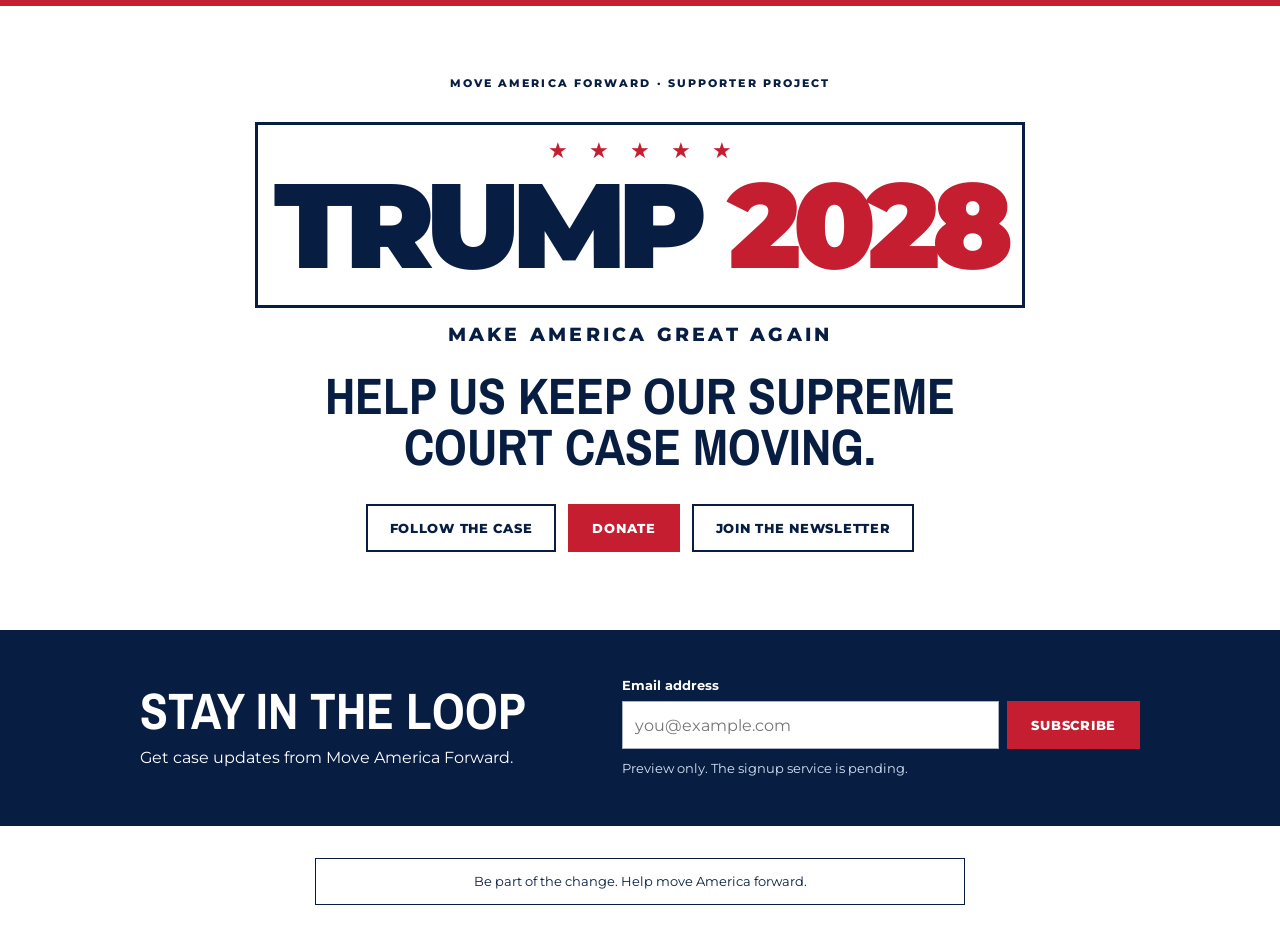
<file: index.html>
<!doctype html>
<html lang="en">
<head>
  <meta charset="utf-8">
  <meta name="viewport" content="width=device-width, initial-scale=1">
  <meta name="description" content="Move America Forward, a Trump 2028 supporter project.">
  <title>Trump 2028 | Move America Forward</title>
  <link rel="preconnect" href="https://fonts.googleapis.com">
  <link rel="preconnect" href="https://fonts.gstatic.com" crossorigin>
  <link href="https://fonts.googleapis.com/css2?family=Archivo+Narrow:wght@700&family=Montserrat:wght@400;600;700;800;900&display=swap" rel="stylesheet">
  <link rel="stylesheet" href="styles.css">
  <script src="site.js" defer></script>
</head>
<body>
  <main>
    <section class="hero" aria-labelledby="headline">
      <p class="eyebrow">Move America Forward · Supporter project</p>
      <div class="wordmark">
        <div class="stars" aria-hidden="true">★ ★ ★ ★ ★</div>
        <h1 id="headline">TRUMP <span>2028</span></h1>
      </div>
      <p class="slogan">Make America Great Again</p>
      <h2 class="case-headline">Help us keep our Supreme Court case moving.</h2>
      <div class="actions">
        <a class="button button-outline" href="how.html">Follow the case</a>
        <a class="button" href="donate.html">Donate</a>
        <a class="button button-outline" href="#newsletter">Join the newsletter</a>
      </div>
    </section>
    <section class="newsletter" id="newsletter" aria-labelledby="newsletter-title">
      <div class="newsletter-inner">
        <div>
          <h2 id="newsletter-title">Stay in the loop</h2>
          <p>Get case updates from Move America Forward.</p>
        </div>
        <form id="signup">
          <label for="email">Email address</label>
          <div class="form-row">
            <input id="email" type="email" autocomplete="email" placeholder="you@example.com" required aria-describedby="signup-note">
            <button class="button" type="submit">Subscribe</button>
          </div>
          <p id="signup-note" role="status">Preview only. The signup service is pending.</p>
        </form>
      </div>
    </section>
  </main>
  <footer>
    <p class="disclaimer">Be part of the change. Help move America forward.</p>
  </footer>
</body>
</html>
</file>
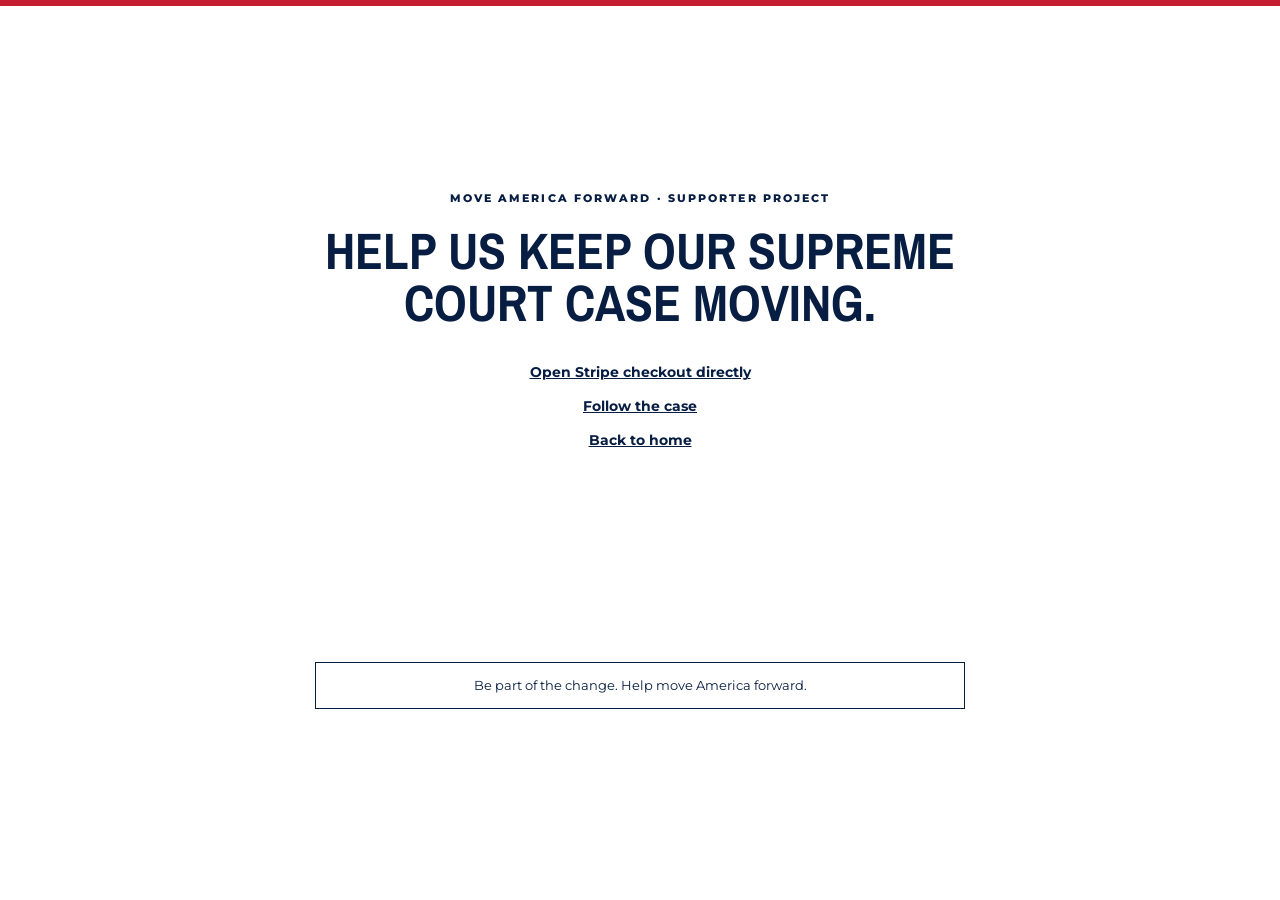
<file: donate.html>
<!doctype html>
<html lang="en">
<head>
  <meta charset="utf-8">
  <meta name="viewport" content="width=device-width, initial-scale=1">
  <title>Donate | Move America Forward</title>
  <link rel="preconnect" href="https://fonts.googleapis.com">
  <link rel="preconnect" href="https://fonts.gstatic.com" crossorigin>
  <link href="https://fonts.googleapis.com/css2?family=Archivo+Narrow:wght@700&family=Montserrat:wght@400;700;800&display=swap" rel="stylesheet">
  <link rel="stylesheet" href="styles.css">
  <script async src="https://js.stripe.com/v3/buy-button.js"></script>
</head>
<body>
  <main class="hero donation">
    <p class="eyebrow">Move America Forward · Supporter project</p>
    <h1>Help us keep our Supreme Court case moving.</h1>
    <stripe-buy-button
      buy-button-id="buy_btn_1Uc5rcQwLuqNEdrRE8H8QvVX"
      publishable-key="pk_live_51TeFRqQwLuqNEdrRaVD3mKqHga62owUghqVyFsw4wjbtwlgvg8CTITfxm9zbgMC7luNw6VAErfzcfX4duhsNfn9500XjIpqQ35">
    </stripe-buy-button>
    <a class="back-link" href="https://donate.stripe.com/5kQ14pdkR14Veub9UE8IU01">Open Stripe checkout directly</a>
    <a class="back-link" href="how.html">Follow the case</a>
    <a class="back-link" href="index.html">Back to home</a>
  </main>
  <footer>
    <p class="disclaimer">Be part of the change. Help move America forward.</p>
  </footer>
</body>
</html>
</file>
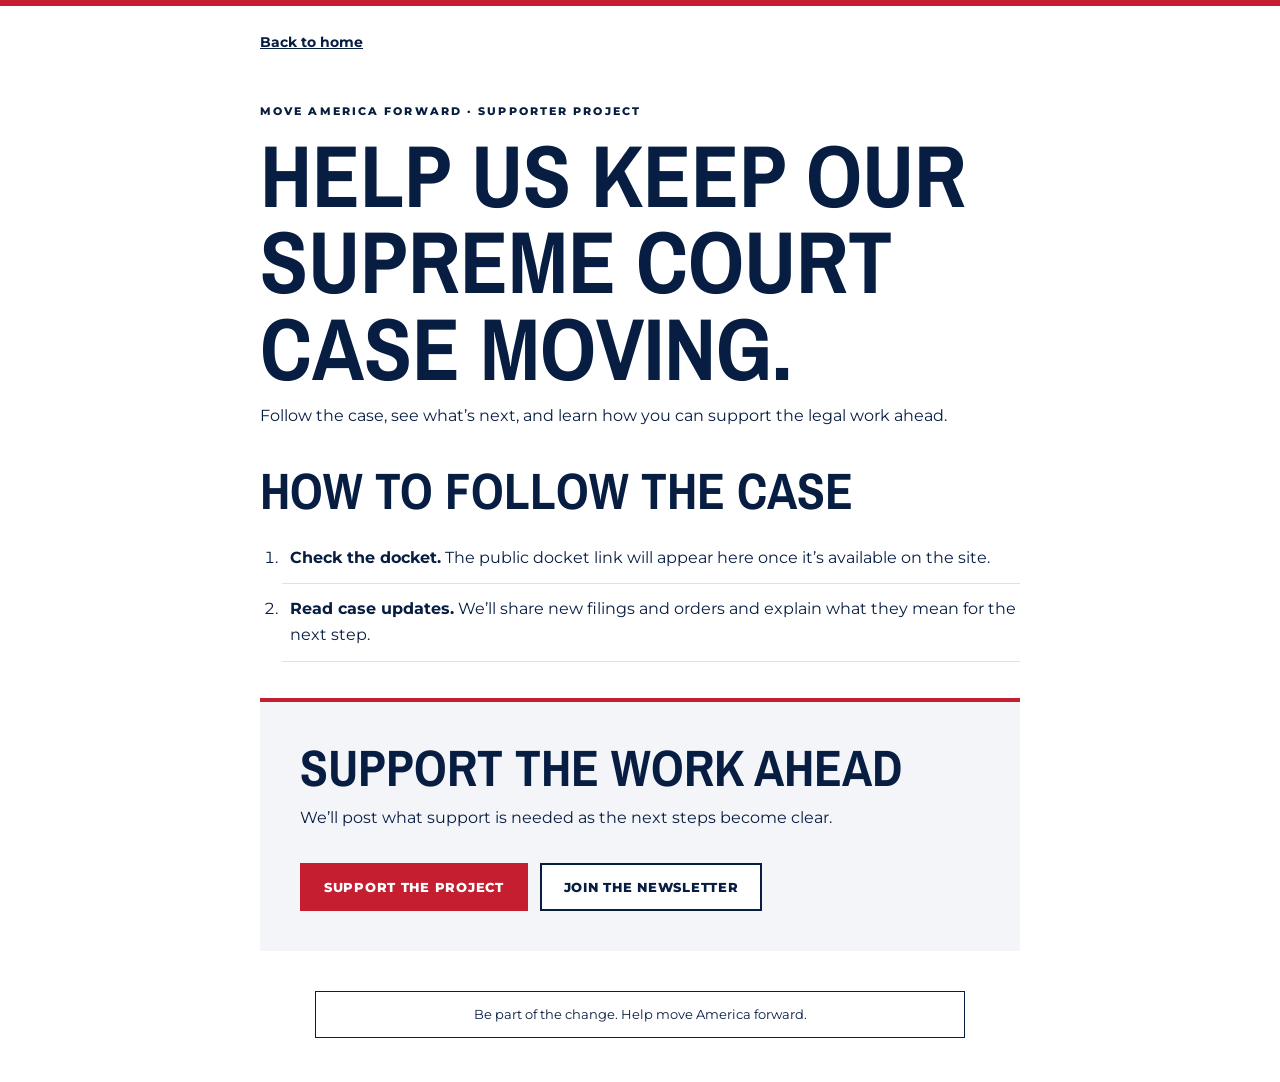
<file: how.html>
<!doctype html>
<html lang="en">
<head>
  <meta charset="utf-8">
  <meta name="viewport" content="width=device-width, initial-scale=1">
  <meta name="description" content="Follow case updates from Move America Forward.">
  <title>Follow the Case | Move America Forward</title>
  <link href="https://fonts.googleapis.com/css2?family=Archivo+Narrow:wght@700&family=Montserrat:wght@400;700;800&display=swap" rel="stylesheet">
  <link rel="stylesheet" href="styles.css">
</head>
<body>
  <main class="plan">
    <a class="back-link" href="index.html">Back to home</a>
    <header>
      <p class="eyebrow">Move America Forward · Supporter project</p>
      <h1>Help us keep our Supreme Court case moving.</h1>
      <p>Follow the case, see what’s next, and learn how you can support the legal work ahead.</p>
    </header>
    <section aria-labelledby="steps">
      <h2 id="steps">How to follow the case</h2>
      <ol class="plan-steps">
        <li><strong>Check the docket.</strong> The public docket link will appear here once it’s available on the site.</li>
        <li><strong>Read case updates.</strong> We’ll share new filings and orders and explain what they mean for the next step.</li>
      </ol>
    </section>
    <section class="plan-funding" id="donations" aria-labelledby="funding-title">
      <h2 id="funding-title">Support the work ahead</h2>
      <p>We’ll post what support is needed as the next steps become clear.</p>
      <div class="actions">
        <a class="button" href="donate.html">Support the project</a>
        <a class="button button-outline" href="index.html#newsletter">Join the newsletter</a>
      </div>
    </section>
  </main>
  <footer>
    <p class="disclaimer">Be part of the change. Help move America forward.</p>
  </footer>
</body>
</html>
</file>
<file: styles.css>
:root {
  color-scheme: light;
  --navy: #071d42;
  --red: #c41e30;
  --red-hover: #a31524;
  font-family: Montserrat, Arial, sans-serif;
  color: var(--navy);
  background: #fff;
}

* { box-sizing: border-box; }
body { margin: 0; }
h1, h2, p { margin: 0; }
a { color: inherit; }
:focus-visible { outline: 3px solid #5085e3; outline-offset: 4px; }

.hero {
  display: grid;
  justify-items: center;
  align-content: center;
  min-height: clamp(490px, 70svh, 740px);
  padding: 64px 20px 72px;
  text-align: center;
  border-top: 6px solid var(--red);
}

.eyebrow {
  font-size: .69rem;
  font-weight: 800;
  letter-spacing: .19em;
  text-transform: uppercase;
}

.wordmark {
  width: min(100%, 770px);
  margin-top: 32px;
  padding: 12px 12px 17px;
  border: 3px solid var(--navy);
}

.stars {
  color: var(--red);
  font-size: clamp(.8rem, 3vw, 1.35rem);
  letter-spacing: .35em;
  text-indent: .35em;
}

.wordmark h1 {
  font-size: clamp(2rem, 10vw, 7.5rem);
  font-weight: 900;
  letter-spacing: -.065em;
  line-height: 1.04;
  white-space: nowrap;
}

.wordmark h1 span { color: var(--red); }

.slogan {
  margin-top: 15px;
  font-size: clamp(.76rem, 2vw, 1.19rem);
  font-weight: 800;
  letter-spacing: .17em;
  text-transform: uppercase;
}

.case-headline {
  max-width: 680px;
  margin-top: 24px;
  text-wrap: balance;
}

.actions {
  display: flex;
  flex-wrap: wrap;
  justify-content: center;
  gap: 12px;
  margin-top: 32px;
}

.button {
  display: inline-flex;
  align-items: center;
  justify-content: center;
  min-height: 48px;
  padding: 11px 22px;
  border: 2px solid var(--red);
  background: var(--red);
  color: #fff;
  font: 800 .82rem Montserrat, Arial, sans-serif;
  letter-spacing: .055em;
  text-decoration: none;
  text-transform: uppercase;
  cursor: pointer;
}

.button:hover { background: var(--red-hover); border-color: var(--red-hover); }
.button-outline { color: var(--navy); background: #fff; border-color: var(--navy); }
.button-outline:hover { color: #fff; background: var(--navy); border-color: var(--navy); }
.button:disabled { color: #525d71; background: #f3f5f8; border-color: #aab2c0; cursor: default; }

.newsletter { background: var(--navy); color: #fff; padding: 47px 24px; }
.newsletter-inner {
  max-width: 1000px;
  margin-inline: auto;
  display: grid;
  grid-template-columns: 1fr minmax(0, 1.15fr);
  gap: 32px;
  align-items: center;
}

h2, .donation h1 {
  font: 700 clamp(2.05rem, 4vw, 3.25rem)/1 "Archivo Narrow", "Arial Narrow", Arial, sans-serif;
  text-transform: uppercase;
}

.newsletter p, .donation p { margin-top: 10px; line-height: 1.55; }
label { display: block; font-size: .83rem; font-weight: 700; margin-bottom: 8px; }
.form-row { display: flex; gap: 8px; }
input {
  flex: 1;
  min-width: 0;
  min-height: 48px;
  border: 1px solid #aab2c0;
  border-radius: 0;
  padding: 10px 12px;
  font: inherit;
}

#signup-note { font-size: .8rem; color: #d9e4f6; }
.donation { gap: 18px; }
.donation h1 { max-width: 760px; text-wrap: balance; }
.donation .back-link { font-size: .85rem; font-weight: 700; }
.plan { border-top: 6px solid var(--red); padding: 28px 24px 8px; }
.plan > * { display: block; max-width: 760px; margin-inline: auto; }
.plan .back-link { font-size: .85rem; font-weight: 700; }
.plan header { padding-block: 52px 36px; }
.plan h1 {
  margin-block: 12px;
  font: 700 clamp(2.75rem, 8vw, 5.5rem)/.98 "Archivo Narrow", Arial, sans-serif;
  text-transform: uppercase;
}
.plan p, .plan li { line-height: 1.65; }
.plan-steps { padding-inline-start: 1.4rem; }
.plan-steps li { padding: 12px 0 12px 8px; border-bottom: 1px solid #dce2ec; }
.plan-funding { background: #f3f5f8; border-top: 4px solid var(--red); margin-top: 36px; padding: clamp(20px, 5vw, 40px); }
.plan-funding p { margin-top: 12px; }
.plan-funding .actions { justify-content: flex-start; }
footer { padding: 32px 20px; text-align: center; font-size: .82rem; line-height: 1.6; }
footer p { max-width: 650px; margin-inline: auto; }
.disclaimer { border: 1px solid currentColor; padding: 12px 16px; margin-bottom: 12px; }

@media (max-width: 680px) {
  .newsletter-inner { grid-template-columns: 1fr; gap: 22px; }
}

@media (max-width: 390px) {
  .actions, .form-row { display: grid; width: 100%; }
}
</file>
